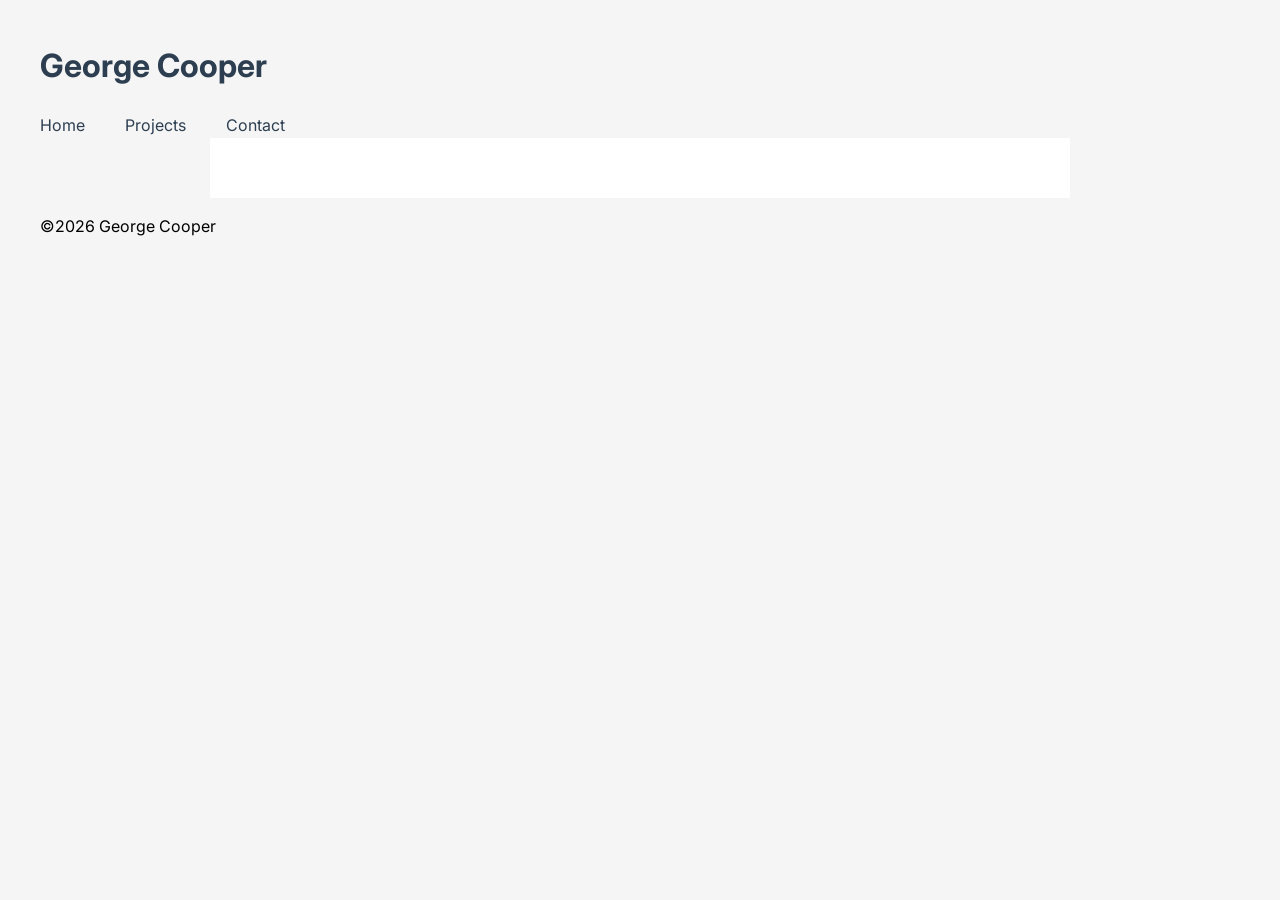
<file: index.html>
<!DOCTYPE html>
<html>
    <head>
        <meta charset="UTF-8">
        <title>George Portfolio</title>
        <link rel="stylesheet" href="css/style.css">
        <link rel="stylesheet" href="https://fonts.googleapis.com/css2?family=Inter&display=swap">
    </head>
    <body>
        <header>
            <h1>George Cooper</h1>
        </header>

        <div id="nav"> </div>
        <script>
            fetch('partials/nav.html')
            .then(response => response.text())
            .then(data => {
                document.getElementById('nav').innerHTML =data;
            });
        </script>
        <main>
            
        </main>
        <footer>
            <p>©2026 George Cooper</p>
        </footer>
    </body>
</html>
</file>
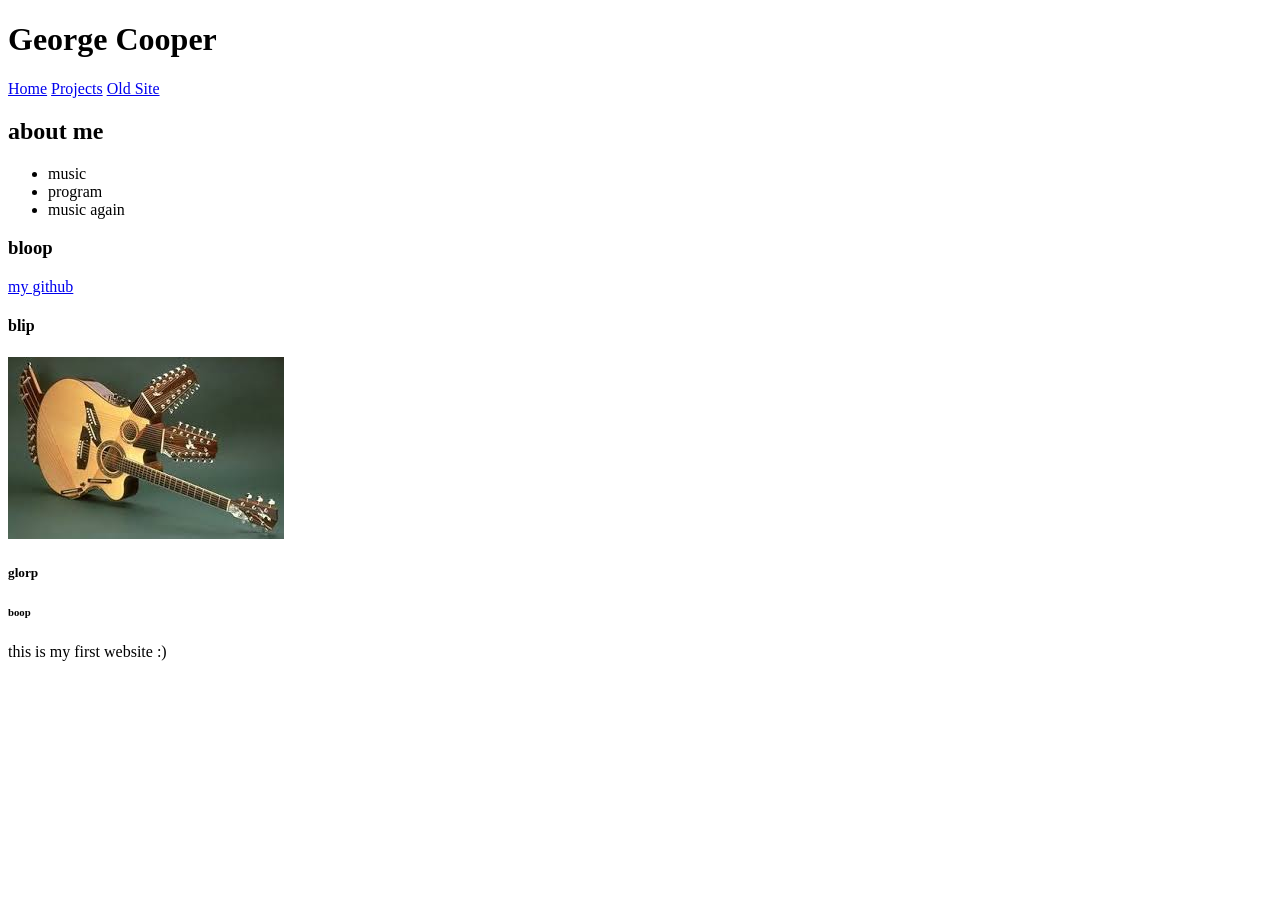
<file: projects/indexold.html>
<!DOCTYPE html>
<html>
    <head>
        <title>
            George
        </title>
    </head>
    <body>
        <h1>
            George Cooper
        </h1>
        <nav>
            <a href="/index.html">Home</a>
            <a href="#">Projects</a>
            <a href="indexold.html">Old Site</a>
        </nav>
        <h2>
            about me
        </h2>
        <ul>
            <li>music</li>
            <li>program</li>
            <li>music again</li>
        </ul>
        <h3>
            bloop
        </h3>
        <a href="/index.html">
            my github
        </a>

       


        <h4>
            blip
        </h4>

        <a href="/index.html">
            <img src="/images/guitar.jpg"> 
        </a>

        <h5>
            glorp
        </h5>
        <h6>
            boop
        </h6>
        <p>
            this is my first website :)
        </p>
    </body>
</html>
</file>
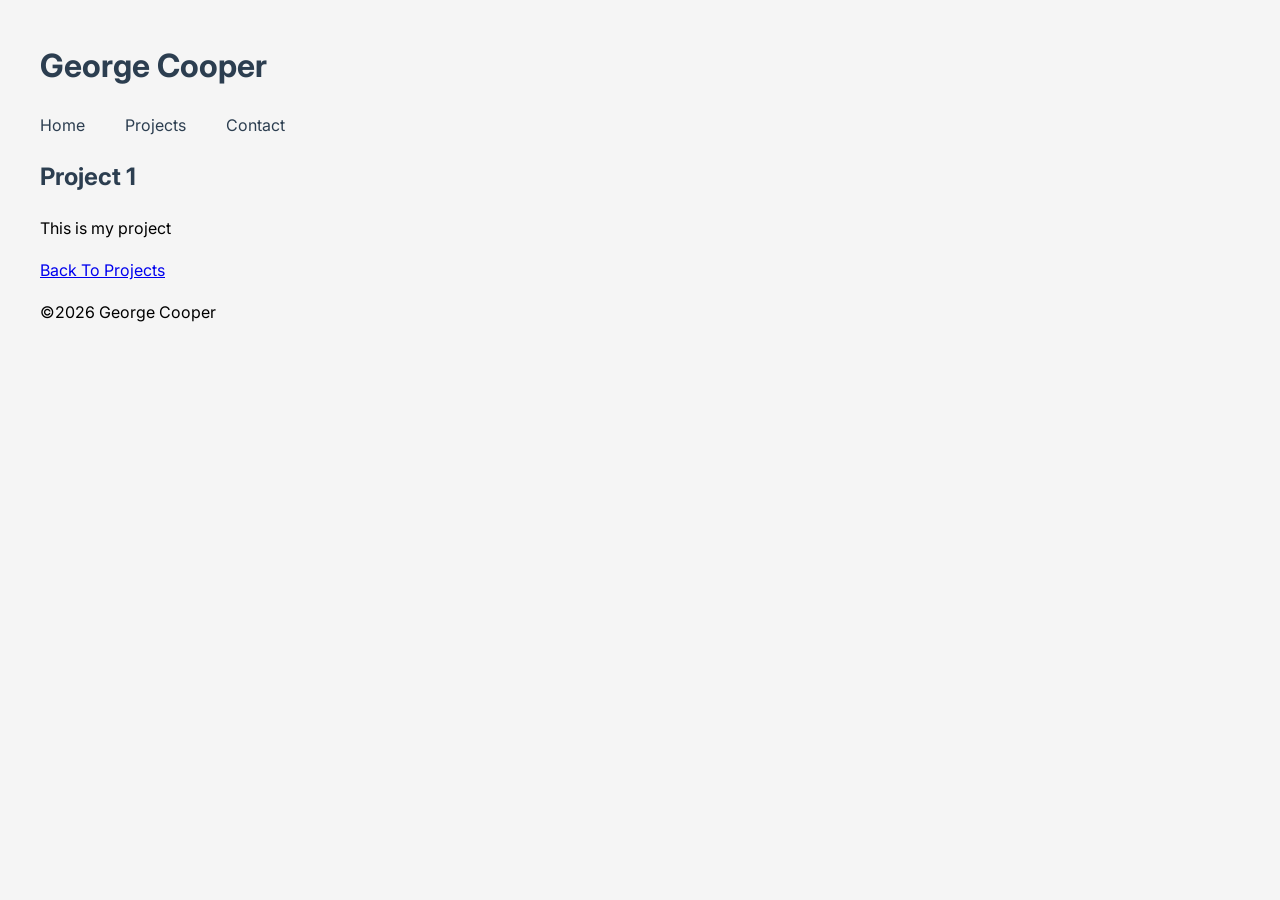
<file: projects/project1.html>
<head>
    <meta charset="UTF-8">
        <title>George Portfolio</title>
        <link rel="stylesheet" href="/css/style.css">
        <link rel="stylesheet" href="https://fonts.googleapis.com/css2?family=Inter&display=swap">
    </head>
    <body>
        <header>
            <h1>George Cooper</h1>
        </header>
         <div id="nav"> </div>
        <script>
            fetch('/partials/nav.html')
            .then(response => response.text())
            .then(data => {
                document.getElementById('nav').innerHTML =data;
            });
        </script>
        <h2>Project 1 </h2>
            <p>This is my project </p>
            <a href="projects.html">Back To Projects</a>
            
        <footer>
            <p>©2026 George Cooper</p>
        </footer>
    </body>
</file>
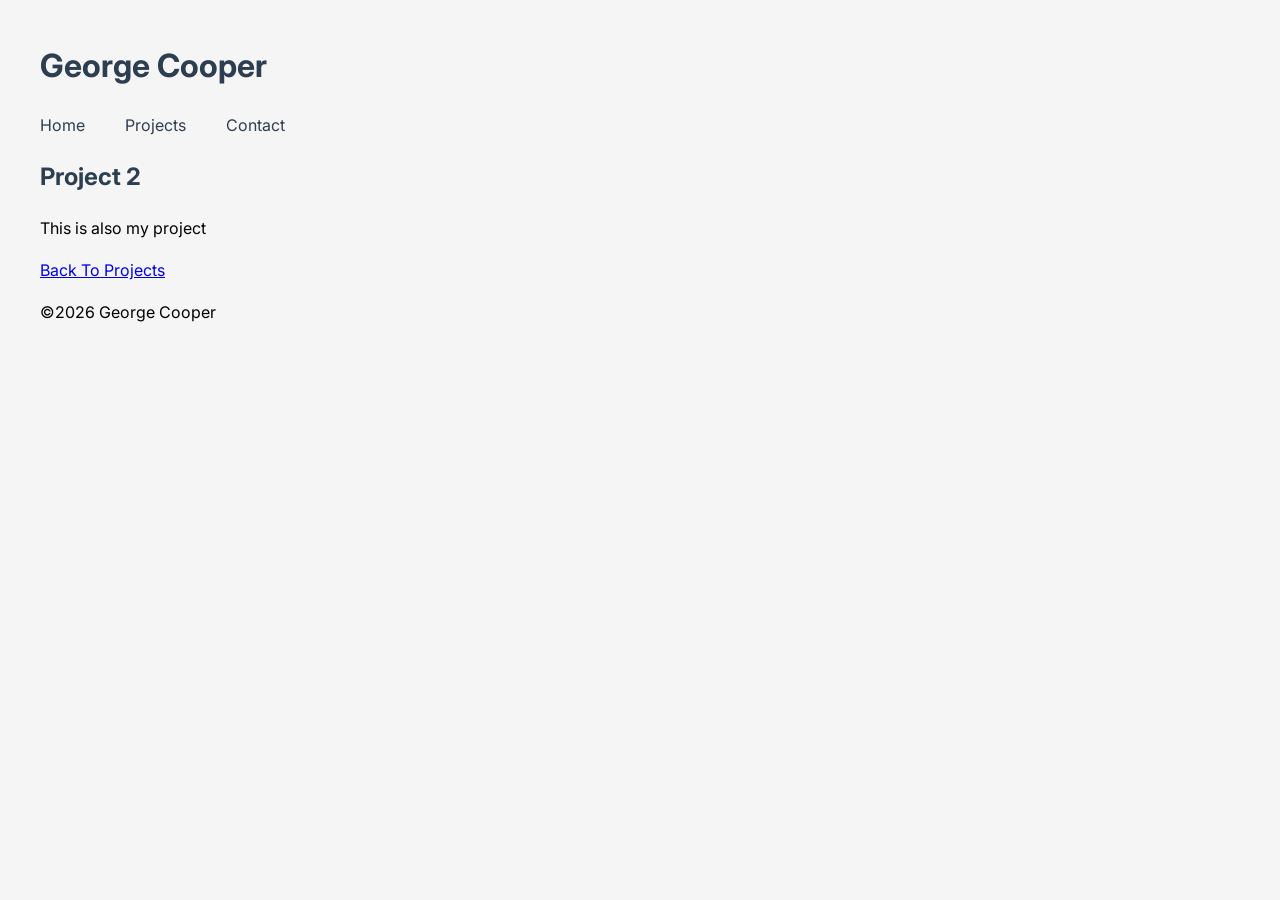
<file: projects/project2.html>
<head>
    <meta charset="UTF-8">
        <title>George Portfolio</title>
        <link rel="stylesheet" href="/css/style.css">
        <link rel="stylesheet" href="https://fonts.googleapis.com/css2?family=Inter&display=swap">
    </head>
    <body>
        <header>
            <h1>George Cooper</h1>
        </header>
         <div id="nav"> </div>
        <script>
            fetch('/partials/nav.html')
            .then(response => response.text())
            .then(data => {
                document.getElementById('nav').innerHTML =data;
            });
        </script>
        <h2>Project 2 </h2>
            <p>This is also my project </p>
            <a href="projects.html">Back To Projects</a>
            
        <footer>
            <p>©2026 George Cooper</p>
        </footer>
    </body>
</file>
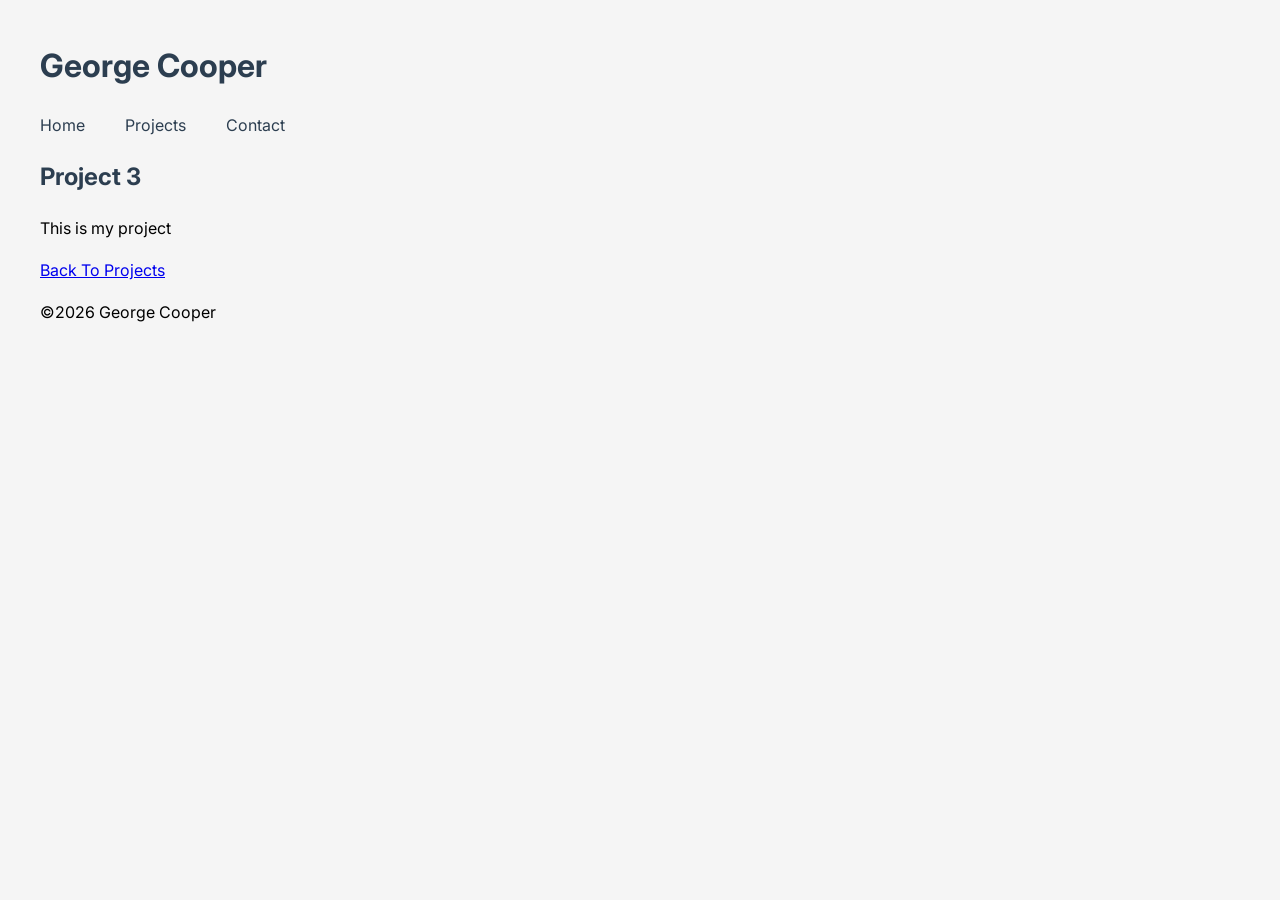
<file: projects/project3.html>
<head>
    <meta charset="UTF-8">
        <title>George Portfolio</title>
        <link rel="stylesheet" href="/css/style.css">
        <link rel="stylesheet" href="https://fonts.googleapis.com/css2?family=Inter&display=swap">
    </head>
    <body>
        <header>
            <h1>George Cooper</h1>
        </header>
         <div id="nav"> </div>
        <script>
            fetch('/partials/nav.html')
            .then(response => response.text())
            .then(data => {
                document.getElementById('nav').innerHTML =data;
            });
        </script>
        <h2>Project 3 </h2>
            <p>This is my project </p>
            <a href="projects.html">Back To Projects</a>
            
        <footer>
            <p>©2026 George Cooper</p>
        </footer>
    </body>
</file>
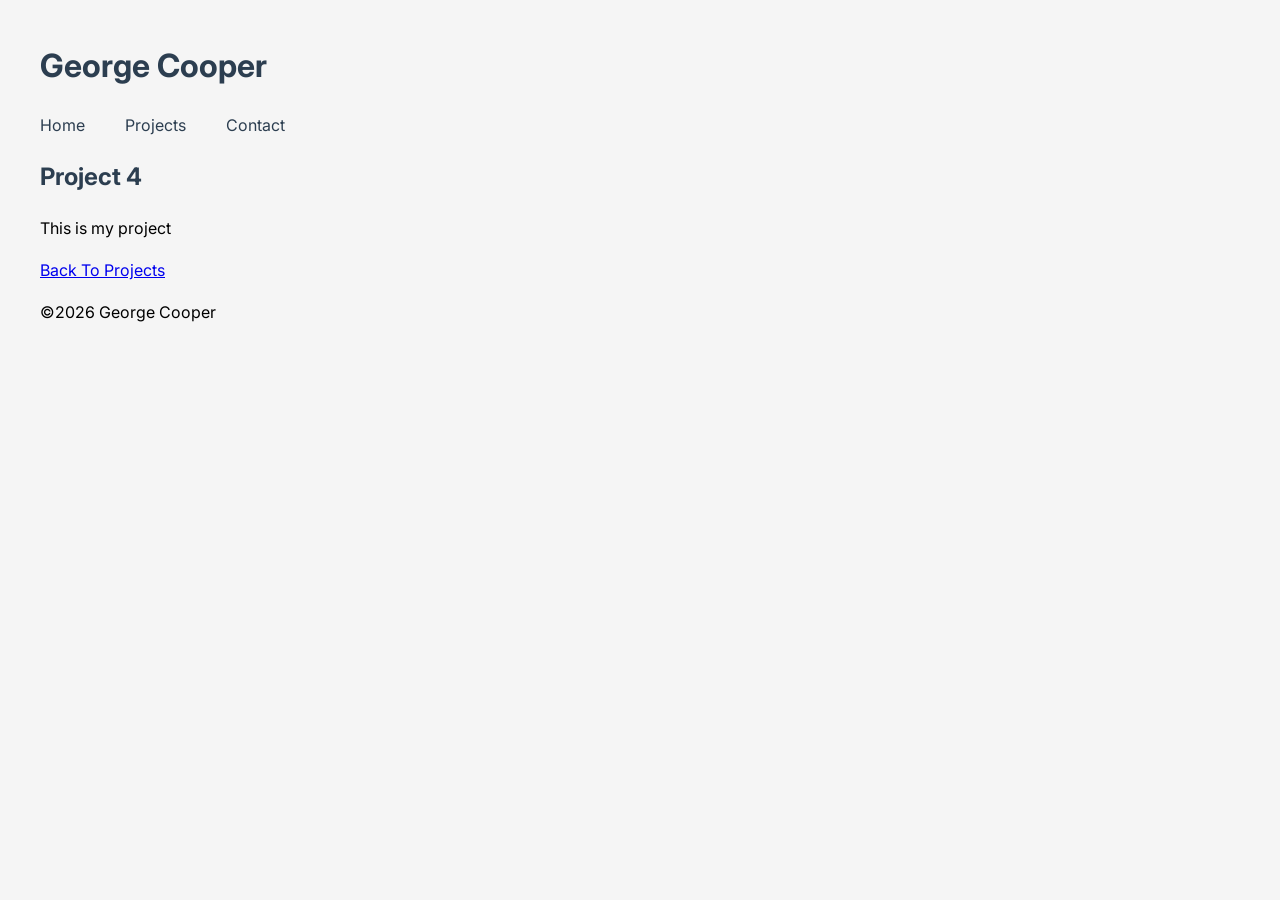
<file: projects/project4.html>
<head>
    <meta charset="UTF-8">
        <title>George Portfolio</title>
        <link rel="stylesheet" href="/css/style.css">
        <link rel="stylesheet" href="https://fonts.googleapis.com/css2?family=Inter&display=swap">
    </head>
    <body>
        <header>
            <h1>George Cooper</h1>
        </header>
         <div id="nav"> </div>
        <script>
            fetch('/partials/nav.html')
            .then(response => response.text())
            .then(data => {
                document.getElementById('nav').innerHTML =data;
            });
        </script>
        <h2>Project 4 </h2>
            <p>This is my project </p>
            <a href="projects.html">Back To Projects</a>
            
        <footer>
            <p>©2026 George Cooper</p>
        </footer>
    </body>
</file>
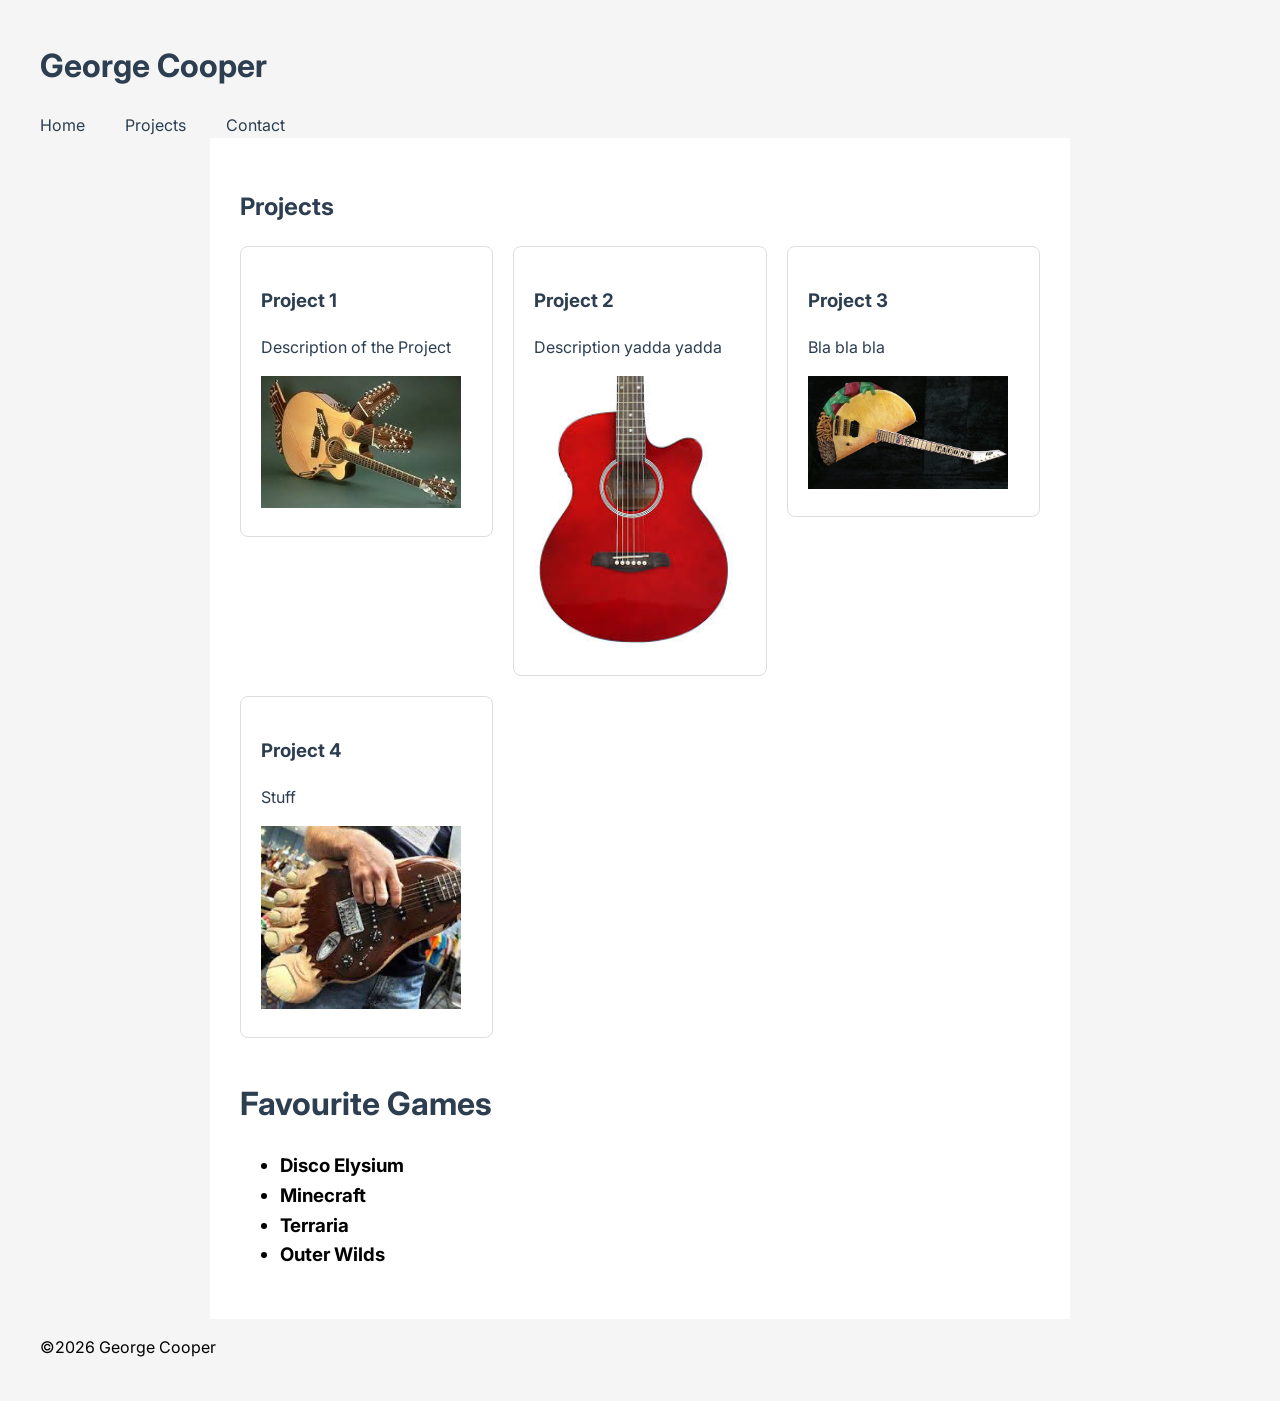
<file: projects/projects.html>
<!DOCTYPE html>
<html>
    <head>
        <meta charset="UTF-8">
        <title>George Portfolio</title>
        <link rel="stylesheet" href="/css/style.css">
        <link rel="stylesheet" href="https://fonts.googleapis.com/css2?family=Inter&display=swap">
    </head>
    <body>
        <header>
            <h1>George Cooper</h1>
        </header>

        <div id="nav"> </div>
        <script>
            fetch('/partials/nav.html')
            .then(response => response.text())
            .then(data => {
                document.getElementById('nav').innerHTML =data;
            });
        </script>
        <main>
            <section>
                <h2>Projects</h2>
                <div class="projects">
                    <a href="/projects/project1.html">
                        <div class="project">
                            <h3>Project 1</h3>
                            <p>Description of the Project</p>
                            <img src="/images/guitar.jpg" width="200"> 
                        </div>
                    </a>
                    <a href="/projects/project2.html">
                        <div class="project">
                            <h3>Project 2</h3>
                            <p>Description yadda yadda</p>
                            <img src="/images/guitar 2.jpg" width="200">
                        </div>
                    </a>
                    <a href="/projects/project3.html">
                        <div class="project"> 
                            <h3>Project 3</h3>
                            <p>Bla bla bla</p>
                            <img src="/images/guitar 3.jpg" width="200">
                        </div>
                    </a>
                    <a href="/projects/project4.html">
                        <div class="project">
                            <h3>Project 4</h3>
                            <p>Stuff</p>
                            <img src="/images/guitar 4.jpg" width="200">
                        </div>
                    </a>
                </div>
            </section>

            <h1>
                Favourite Games
            </h1>
            <h3>
                <div id="here">
                    <ul>
                        <li>Disco Elysium</li>
                        <li>Minecraft</li>
                        <li>Terraria</li>
                        <li>Outer Wilds</li>
                    </ul>
                </div>
            </h3>
        </main>
        <footer>
            <p>©2026 George Cooper</p>
        </footer>
    </body>
</html>
</file>
<file: css/style.css>
:root{
    --primary:#2c3e50;
    --accent: #3498db;
    --bg: #f5f5f5; 
}

body {
    font-family: 'Inter', sans-serif;
    margin: 40px; 
    line-height: 1.6;
    background: var(--bg);
}
main {
    max-width: 800px;
    margin: auto;
    background: white;
    padding: 30px;
}
section {
    margin-bottom: 40px;
}
header {
    margin-bottom: 20px;
}
h1, h2 {
    color: var(--primary);
}
nav a {
    margin-right: 20px;
    text-decoration: none;
    color: var(--accent);
}
div a {
    text-decoration: none;
    color: var(--primary);
}
nav a:hover, div a:hover {
    text-decoration: underline;
    color:aqua;
}
nav {
    display: flex;
    gap: 20px;
    align-items: center;
}
.project {
    border: 1px solid #ddd;
    padding: 20px;
    background: white;
    border-radius: 8px;
}
.project:hover {
    transform: translateY(-3px);
}
.projects {
    display: grid;
    grid-template-columns: repeat(3,1fr);
    gap: 20px;
}
@media (max-width: 700px) {
    .projects {
        grid-template-columns: 1fr;
    }
}
</file>
